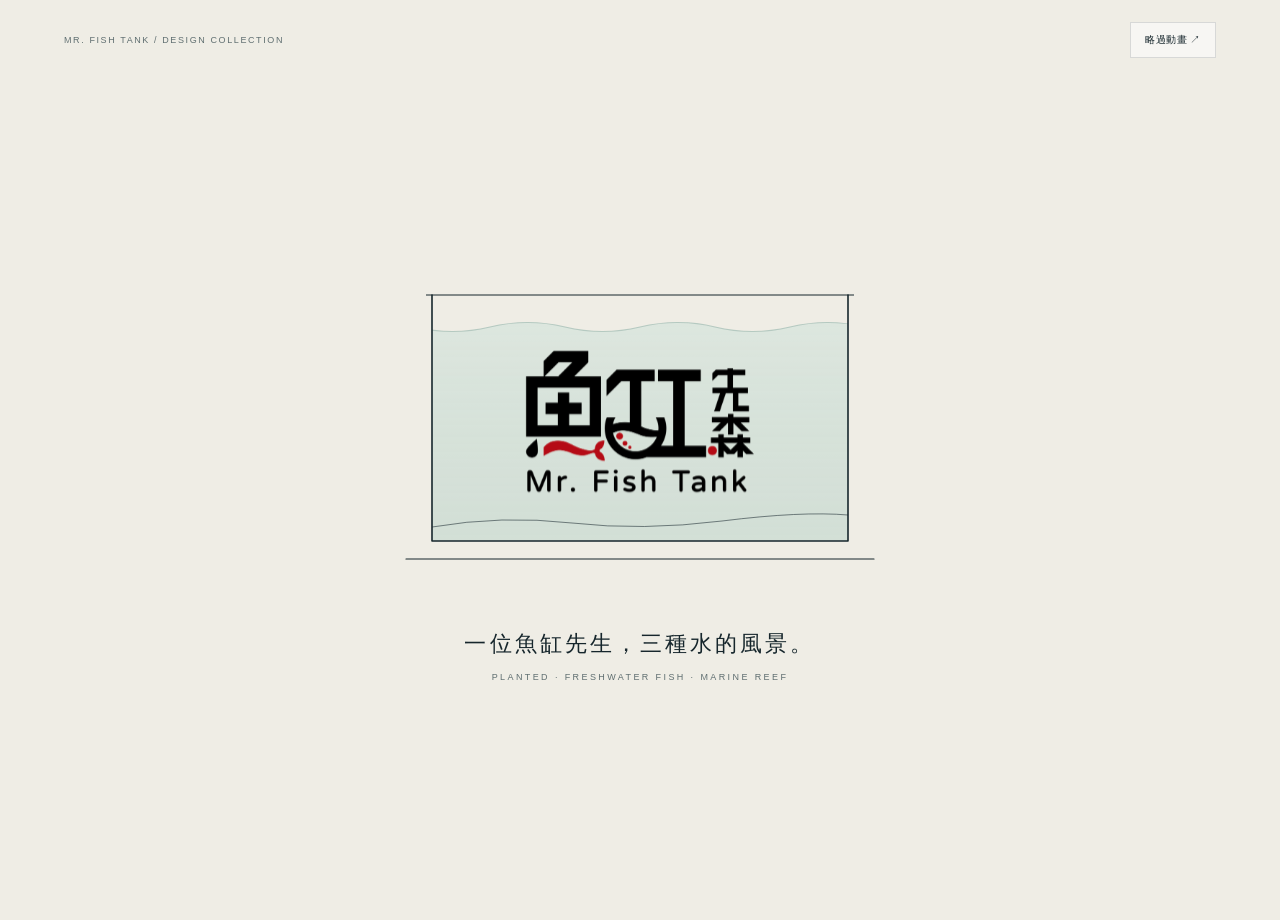
<file: index.html>
<!doctype html>
<html lang="zh-Hant">
<head>
<meta charset="utf-8">
<meta name="viewport" content="width=device-width,initial-scale=1">
<meta name="theme-color" content="#efede5">
<meta name="description" content="魚缸先生水景設計概念網站：水草缸、純魚缸、海水缸，選擇你想看的水景。">
<title>魚缸先生｜選擇你的水景</title>
<link rel="icon" href="data:image/svg+xml,%3Csvg xmlns='http://www.w3.org/2000/svg' viewBox='0 0 40 40'%3E%3Crect width='40' height='40' fill='%23fff'/%3E%3Cpath d='M9 20q9-12 19 0q-10 12-19 0l-6-7v14z' fill='none' stroke='%23bc4b42' stroke-width='2'/%3E%3C/svg%3E">
<style>
  :root {
    --paper: #efede5;
    --ink: #16262c;
    --muted: #5f6e70;
    --line: #16262c24;
    --red: #c62f37;
    --water-a: #bfdcd4;
    --water-b: #86b8ad;
    --serif: 'Noto Serif TC', 'Songti TC', 'Hiragino Mincho ProN', Georgia, serif;
    --sans: 'Noto Sans TC', 'PingFang TC', 'Hiragino Kaku Gothic ProN', sans-serif;
  }
  * { box-sizing: border-box; }
  html, body { margin: 0; }
  body { min-height: 100svh; background: var(--paper); color: var(--ink); font: 14px/1.8 var(--sans); -webkit-font-smoothing: antialiased; }
  body.is-intro { overflow: hidden; }
  a { color: inherit; text-decoration: none; }
  button { font: inherit; color: inherit; background: none; border: 0; padding: 0; cursor: pointer; }
  img, svg { display: block; }
  :focus-visible { outline: 2px solid var(--red); outline-offset: 4px; }
  .visually-hidden { position: absolute; width: 1px; height: 1px; overflow: hidden; clip: rect(0 0 0 0); white-space: nowrap; }
  .skip-link { position: fixed; left: 16px; top: -60px; z-index: 50; padding: 8px 14px; background: var(--ink); color: var(--paper); }
  .skip-link:focus { top: 12px; }

  /* ---------- 開場：一座魚缸注水、紅魚游過、logo 浮現 ---------- */
  .intro { position: fixed; inset: 0; z-index: 20; display: flex; flex-direction: column; background: var(--paper); transition: opacity .6s ease, visibility .6s; }
  .intro.done { opacity: 0; visibility: hidden; pointer-events: none; }
  .intro-top { display: flex; align-items: center; justify-content: space-between; gap: 16px; padding: 22px max(16px, 5vw); font-size: 9px; letter-spacing: 1.6px; color: var(--muted); }
  .intro-skip { padding: 8px 14px; border: 1px solid var(--line); font-size: 10px; letter-spacing: .5px; color: var(--ink); background: #ffffff8c; }
  .intro-skip:hover { border-color: var(--ink); }
  .intro-stage { flex: 1; display: flex; flex-direction: column; align-items: center; justify-content: center; padding: 0 16px 8vh; }
  .tank-wrap { position: relative; width: min(600px, 92vw, 120svh); }
  .tank { width: 100%; height: auto; overflow: visible; }
  .tank .outline, .tank .stand, .tank .sand { fill: none; stroke: var(--ink); stroke-linecap: round; stroke-linejoin: round; stroke-dasharray: 1; stroke-dashoffset: 1; }
  .tank .outline { stroke-width: 1.6; animation: draw 1.1s cubic-bezier(.45, 0, .2, 1) .15s forwards; }
  .tank .rim { stroke: var(--ink); stroke-width: 1; opacity: 0; animation: fade-in .4s ease 1.05s forwards; }
  .tank .stand { stroke-width: 1.2; animation: draw .8s ease-out .6s forwards; }
  .tank .water-rise { transform: translateY(232px); animation: water-rise 1.5s cubic-bezier(.3, .1, .2, 1) 1s forwards; }
  .tank .water-wave { animation: wave 3.2s linear infinite; }
  .tank .water-body { fill: url(#water-fill); }
  .tank .water-line { fill: none; stroke: #3f7f76; stroke-width: 1.2; opacity: .7; }
  .tank .sand { stroke-width: 1; opacity: .55; animation: draw .9s ease-out 2.1s forwards; }
  .tank .fish { opacity: 0; transform: translate(40px, 196px); animation: fish-swim 2.2s cubic-bezier(.45, .05, .35, 1) 2s forwards; }
  .tank .fish-body { animation: fish-wiggle .45s ease-in-out infinite alternate; transform-origin: 30px 22px; }
  .tank .fish path, .tank .fish circle { fill: none; stroke: var(--red); stroke-width: 1.5; stroke-linejoin: round; }
  .tank .fish circle { fill: var(--red); stroke: none; }
  .tank .bubble { fill: none; stroke: #2f6f67; stroke-width: 1; opacity: 0; animation: bubble 2.6s ease-in infinite; }
  .tank .bubble.b2 { animation-delay: 2.9s; }
  .tank .bubble.b3 { animation-delay: 3.4s; }
  .tank .bubble.b1 { animation-delay: 2.4s; }
  .tank .water-dim { opacity: 1; animation: water-dim .8s ease 3.3s forwards; }
  .intro-logo { position: absolute; left: 50%; top: 52%; width: 42%; transform: translate(-50%, -50%) scale(.96); opacity: 0; filter: blur(8px); animation: logo-in 1s cubic-bezier(.2, .7, .2, 1) 3.3s forwards; mix-blend-mode: multiply; }
  .intro-tagline { margin: 22px 0 0; text-align: center; opacity: 0; animation: rise-in .8s ease 3.8s forwards; }
  .intro-tagline strong { display: block; font: 400 clamp(17px, 2.4vw, 22px)/1.7 var(--serif); letter-spacing: .14em; }
  .intro-tagline span { display: block; margin-top: 6px; font-size: 9px; letter-spacing: 2.4px; color: var(--muted); }

  @keyframes draw { to { stroke-dashoffset: 0; } }
  @keyframes fade-in { to { opacity: 1; } }
  @keyframes water-rise { to { transform: translateY(0); } }
  @keyframes wave { from { transform: translateX(0); } to { transform: translateX(150px); } }
  @keyframes fish-swim { 0% { opacity: 0; transform: translate(40px, 210px); } 12% { opacity: 1; } 50% { transform: translate(250px, 180px); } 88% { opacity: 1; } 100% { opacity: 0; transform: translate(470px, 200px); } }
  @keyframes fish-wiggle { from { transform: rotate(-4deg); } to { transform: rotate(4deg); } }
  @keyframes bubble { 0% { opacity: 0; transform: translateY(0); } 15% { opacity: .7; } 85% { opacity: .5; } 100% { opacity: 0; transform: translateY(-190px); } }
  @keyframes water-dim { to { opacity: .45; } }
  @keyframes logo-in { to { opacity: 1; filter: none; transform: translate(-50%, -50%) scale(1); } }
  @keyframes rise-in { from { opacity: 0; transform: translateY(8px); } to { opacity: 1; transform: none; } }

  /* ---------- 缸型選擇 ---------- */
  .choose { position: relative; z-index: 25; width: min(1200px, calc(100% - 32px)); margin: 0 auto; padding: 28px 0 48px; }
  body.is-intro .choose { visibility: hidden; }
  body.is-splitting .choose { visibility: visible; }
  .choose-top { display: flex; align-items: center; justify-content: space-between; gap: 16px; padding-bottom: 22px; border-bottom: 1px solid var(--line); }
  .choose-top img { width: 112px; height: auto; mix-blend-mode: multiply; }
  .choose-top span { font-size: 9px; letter-spacing: 1.6px; color: var(--muted); text-align: right; }
  .choose-head { display: flex; align-items: end; justify-content: space-between; gap: 24px; margin: 40px 0 28px; }
  .choose-head h1 { margin: 0; font: 400 clamp(30px, 4vw, 44px)/1.4 var(--serif); letter-spacing: .1em; }
  .choose-head p { margin: 0; max-width: 430px; color: var(--muted); font-size: 13px; line-height: 2; }
  .reveal { transition: opacity .7s ease, transform .7s ease; }
  body.is-splitting .reveal { opacity: 0; transform: translateY(10px); }

  .cards { display: grid; grid-template-columns: repeat(3, 1fr); gap: 18px; }
  .card { --bg: #fff; --fg: var(--ink); --sub: var(--muted); --accent: var(--red); --frame: #16262c33; position: relative; display: flex; flex-direction: column; min-width: 0; padding: 18px 18px 20px; background: var(--bg); color: var(--fg); border: 1px solid var(--frame); border-radius: 6px; transform-origin: 0 0; transition: transform .35s cubic-bezier(.2, .7, .2, 1), box-shadow .35s; }
  .card:hover { transform: translateY(-6px); box-shadow: 0 18px 40px #16262c26; }
  .card:focus-visible { outline-offset: 6px; }
  .card.planted { --bg: #101c17; --fg: #edece0; --sub: #a4ada1; --accent: #d1dfad; --frame: #d8e5ca33; }
  .card.fish { --bg: #ffffff; --fg: #18333b; --sub: #65777b; --accent: #bc4b42; --frame: #18333b29; }
  .card.marine { --bg: #061c2a; --fg: #eef5ee; --sub: #abc3c8; --accent: #8cdad0; --frame: #bdd3d536; }
  .card > * { transition: opacity .6s ease; }
  .card.hide-content > * { opacity: 0; }
  .card-art { width: 100%; height: auto; aspect-ratio: 16 / 10; color: var(--accent); }
  .card-art .frame { fill: none; stroke: var(--fg); stroke-opacity: .28; stroke-width: 1; }
  .card-art .waterline { fill: none; stroke: var(--accent); stroke-opacity: .6; stroke-width: 1; }
  .card-art .ln { fill: none; stroke: currentColor; stroke-width: 1.3; stroke-linecap: round; stroke-linejoin: round; }
  .card-art .soft { stroke: var(--fg); stroke-opacity: .45; }
  .card-art .coral { stroke: #ff9a7b; }
  .card-art .dot { fill: currentColor; stroke: none; }
  .card-art .sway { transform-box: fill-box; transform-origin: 50% 100%; transition: transform .8s ease; }
  .card-art .swim { transition: transform 1.2s cubic-bezier(.3, .1, .2, 1); }
  .card-art .rise { opacity: .5; transition: transform 1.4s ease, opacity 1.4s ease; }
  .card:hover .sway-a, .card:focus-visible .sway-a { transform: rotate(-4deg); }
  .card:hover .sway-b, .card:focus-visible .sway-b { transform: rotate(3deg); }
  .card:hover .swim, .card:focus-visible .swim { transform: translateX(26px); }
  .card:hover .swim-back, .card:focus-visible .swim-back { transform: translateX(-18px); }
  .card:hover .rise, .card:focus-visible .rise { transform: translateY(-46px); opacity: 0; }
  .card-no { margin-top: 16px; font-size: 9px; letter-spacing: 1.8px; color: var(--accent); }
  .card h2 { margin: 6px 0 10px; font: 400 32px/1.4 var(--serif); letter-spacing: .14em; }
  .card p { margin: 0; color: var(--sub); font-size: 13px; line-height: 2; }
  .tags { display: flex; flex-wrap: wrap; gap: 6px; margin: 16px 0 0; padding: 0; list-style: none; }
  .tags li { padding: 3px 9px; border: 1px solid var(--frame); border-radius: 20px; font-size: 10px; color: var(--sub); }
  .card-note { margin-top: 10px; font-size: 10px; color: var(--sub); }
  .card-cta { display: flex; align-items: center; justify-content: space-between; margin-top: auto; padding-top: 16px; border-top: 1px solid var(--frame); font-size: 12px; letter-spacing: .06em; }
  .card-body { flex: 1; display: flex; flex-direction: column; padding-bottom: 18px; }
  .card-cta span { font-size: 18px; color: var(--accent); transition: transform .3s; }
  .card:hover .card-cta span { transform: translateX(4px); }

  .choose-foot { display: flex; align-items: center; justify-content: space-between; flex-wrap: wrap; gap: 12px 24px; margin-top: 32px; padding-top: 18px; border-top: 1px solid var(--line); font-size: 10px; color: var(--muted); letter-spacing: .4px; }
  .replay { font-size: 11px; color: var(--ink); border-bottom: 1px solid var(--line); padding: 4px 0; }
  .replay:hover { border-color: var(--ink); }

  @media (max-width: 860px) {
    .cards { grid-template-columns: 1fr; gap: 14px; }
    .card { display: grid; grid-template-columns: minmax(0, 42%) 1fr; column-gap: 16px; }
    .card-art { align-self: start; }
    .card-no { margin-top: 0; }
    .card h2 { font-size: 26px; margin-top: 2px; }
    .card-body { padding-bottom: 14px; }
    .card-cta { grid-column: 1 / -1; }
    .choose-head { flex-direction: column; align-items: start; gap: 10px; margin: 28px 0 22px; }
  }
  @media (max-width: 520px) {
    .card { display: flex; }
    .card-art { aspect-ratio: 16 / 8; }
    .card-no { margin-top: 12px; }
    .choose-top img { width: 92px; }
    .intro-logo { width: 48%; }
  }
  @media (prefers-reduced-motion: reduce) {
    *, *::before, *::after { animation: none !important; transition: none !important; }
  }
</style>
</head>
<body class="is-intro">
<a class="skip-link" href="#choose">跳至缸型選擇</a>

<div class="intro" id="intro">
  <div class="intro-top"><span>MR. FISH TANK / DESIGN COLLECTION</span><button type="button" class="intro-skip" id="intro-skip">略過動畫 ↗</button></div>
  <div class="intro-stage">
    <div class="tank-wrap" id="tank-wrap">
      <svg class="tank" id="tank" viewBox="0 0 600 380" aria-hidden="true">
        <defs>
          <clipPath id="tank-inner"><rect x="92" y="72" width="416" height="246"/></clipPath>
          <linearGradient id="water-fill" x1="0" y1="0" x2="0" y2="1"><stop offset="0" stop-color="#bfdcd4" stop-opacity=".85"/><stop offset="1" stop-color="#86b8ad" stop-opacity=".6"/></linearGradient>
        </defs>
        <g clip-path="url(#tank-inner)">
          <g class="water-dim">
            <g class="water-rise"><g class="water-wave">
              <path class="water-body" d="M-150 104q37.5-9 75 0t75 0t75 0t75 0t75 0t75 0t75 0t75 0t75 0t75 0t75 0t75 0V340H-150Z"/>
              <path class="water-line" d="M-150 104q37.5-9 75 0t75 0t75 0t75 0t75 0t75 0t75 0t75 0t75 0t75 0t75 0t75 0"/>
            </g></g>
          </g>
          <path class="sand" pathLength="1" d="M92 304q70-12 140-4t150-2t126-6"/>
          <circle class="bubble b1" cx="430" cy="296" r="3"/>
          <circle class="bubble b2" cx="446" cy="300" r="2"/>
          <circle class="bubble b3" cx="420" cy="298" r="4"/>
          <g class="fish"><g class="fish-body"><g transform="scale(1.5)"><path d="M0 15q19-16 40 0q-21 16-40 0l-12-10v20z"/><circle cx="31" cy="13" r="1.3"/></g></g></g>
        </g>
        <path class="outline" pathLength="1" d="M92 72V318H508V72"/>
        <path class="rim" d="M86 72H514"/>
        <path class="stand" pathLength="1" d="M66 336H534"/>
      </svg>
      <img class="intro-logo" src="aqua-design/assets/mr-fish-tank-logo-ink.png" alt="">
    </div>
    <p class="intro-tagline"><strong>一位魚缸先生，三種水的風景。</strong><span>PLANTED · FRESHWATER FISH · MARINE REEF</span></p>
  </div>
</div>

<main class="choose" id="choose">
  <header class="choose-top reveal">
    <img src="aqua-design/assets/mr-fish-tank-logo-ink.png" alt="魚缸先生 Mr. Fish Tank">
    <span>DESIGN COLLECTION<br>3 EDITIONS</span>
  </header>
  <div class="choose-head reveal">
    <h1>選擇你的水景</h1>
    <p>魚缸先生有三種缸型的設計概念網站。點選一張卡片進入；進到網站後，也能從頁面最上方的切換列隨時改看其他缸型。</p>
  </div>

  <div class="cards">
    <a class="card planted" href="aqua-design/">
      <svg class="card-art" viewBox="0 0 320 200" aria-hidden="true">
        <rect class="frame" x="20" y="22" width="280" height="160" rx="3"/>
        <path class="waterline" d="M20 42q17.5-5 35 0t35 0t35 0t35 0t35 0t35 0t35 0t35 0"/>
        <path class="ln soft" d="M20 168q60-14 120-6t160-4"/>
        <path class="ln soft" d="M150 166l12-26l22-6l14 18l4 14z"/>
        <g class="sway sway-a"><path class="ln" d="M70 166C66 132 78 110 72 72"/><path class="ln" d="M72 132q-16-4-22-18q16 0 22 18zM74 108q14-6 18-20q-14 2-18 20zM72 88q-12-6-14-18q12 2 14 18z"/></g>
        <g class="sway sway-b"><path class="ln" d="M96 166C98 142 90 128 96 102"/><path class="ln" d="M96 138q12-4 16-16q-12 2-16 16zM95 118q-12-4-15-15q12 1 15 15z"/></g>
        <g class="sway sway-a"><path class="ln" d="M244 164C242 142 250 130 246 106"/><path class="ln" d="M246 140q-14-2-20-14q14 0 20 14zM247 122q12-6 15-17q-12 2-15 17z"/></g>
        <g class="sway sway-b"><path class="ln" d="M268 164C270 150 264 140 268 126"/><path class="ln" d="M268 150q10-4 13-13q-10 1-13 13z"/></g>
        <path class="ln soft" d="M118 166v-6M126 166v-8M134 166v-5M206 166v-7M214 166v-5M222 166v-8"/>
        <g class="swim"><g transform="translate(176 84) scale(.55)"><path class="ln" d="M0 15q19-16 40 0q-21 16-40 0l-12-10v20z"/><circle class="dot" cx="31" cy="13" r="1.6"/></g></g>
      </svg>
      <div class="card-body">
        <span class="card-no">01 / PLANTED AQUASCAPE</span>
        <h2>水草缸</h2>
        <p>水草、石材與沉木構成的自然風景，像把一座森林放進客廳。</p>
        <ul class="tags"><li>水草造景</li><li>生態缸</li><li>綠牆</li></ul>
      </div>
      <span class="card-cta">進入水草缸<span aria-hidden="true">→</span></span>
    </a>

    <a class="card fish" href="aqua-design-jp/">
      <svg class="card-art" viewBox="0 0 320 200" aria-hidden="true">
        <rect class="frame" x="20" y="22" width="280" height="160" rx="3"/>
        <path class="waterline" d="M20 42q17.5-5 35 0t35 0t35 0t35 0t35 0t35 0t35 0t35 0"/>
        <ellipse class="ln soft" cx="214" cy="62" rx="22" ry="5"/>
        <ellipse class="ln soft" cx="214" cy="62" rx="40" ry="9" stroke-opacity=".25"/>
        <g class="swim"><g transform="translate(88 104) scale(1.7)"><path class="ln" d="M0 15q19-16 40 0q-21 16-40 0l-12-10v20z"/><path class="ln" d="M17 8q5-6 11 0M17 22q4 5 9 1"/><circle class="dot" cx="31" cy="13" r="1.1"/></g></g>
        <g class="swim-back swim"><g transform="translate(206 88) scale(.9)"><path class="ln" d="M0 15q19-16 40 0q-21 16-40 0l-12-10v20z"/><circle class="dot" cx="31" cy="13" r="1.4"/></g></g>
        <path class="ln soft" d="M20 170H300"/>
        <path class="ln soft" d="M236 170q4-12 16-12t14 12"/>
      </svg>
      <div class="card-body">
        <span class="card-no">02 / FRESHWATER FISH</span>
        <h2>純魚缸</h2>
        <p>以觀賞魚為主角，乾淨的線條與留白，適合辦公室、店面與日式空間。</p>
        <ul class="tags"><li>觀賞魚</li><li>錦鯉</li><li>極簡造景</li></ul>
        <span class="card-note">介面預設日文，可切換繁體中文。</span>
      </div>
      <span class="card-cta">進入純魚缸<span aria-hidden="true">→</span></span>
    </a>

    <a class="card marine" href="aqua-design-ocean/">
      <svg class="card-art" viewBox="0 0 320 200" aria-hidden="true">
        <rect class="frame" x="20" y="22" width="280" height="160" rx="3"/>
        <path class="waterline" d="M20 42q17.5-5 35 0t35 0t35 0t35 0t35 0t35 0t35 0t35 0"/>
        <path class="ln soft" d="M20 170q50-8 100-4t100 2t80-4"/>
        <g class="sway sway-b"><path class="ln coral" d="M88 168V108M88 140l-22-16M66 124V102M88 152l24-18M112 134V110M88 124l14-14M102 110V90M66 112l-12-10M54 102V88"/></g>
        <g class="sway sway-a"><path class="ln coral" d="M236 168c-4-20 4-36 0-58M236 142c10-8 16-18 16-32M236 152c-12-8-18-18-20-32M236 126c-8-6-11-14-11-24"/></g>
        <path class="ln soft" d="M150 168c2-10 10-16 22-16s18 8 20 16"/>
        <g class="swim"><g transform="translate(150 78) scale(.6)"><path class="ln" d="M0 15q19-16 40 0q-21 16-40 0l-12-10v20z"/><circle class="dot" cx="31" cy="13" r="1.6"/></g></g>
        <circle class="ln rise" cx="200" cy="128" r="3"/>
        <circle class="ln rise" cx="210" cy="116" r="2"/>
        <circle class="ln rise" cx="194" cy="104" r="4"/>
      </svg>
      <div class="card-body">
        <span class="card-no">03 / MARINE REEF</span>
        <h2>海水缸</h2>
        <p>珊瑚、礁岩與海水魚，把一片海帶進生活；可切換深藍模式，滑鼠移動會帶起水波與氣泡。</p>
        <ul class="tags"><li>珊瑚礁景</li><li>白沙潟湖</li><li>深藍模式</li></ul>
      </div>
      <span class="card-cta">進入海水缸<span aria-hidden="true">→</span></span>
    </a>
  </div>

  <footer class="choose-foot reveal">
    <span>© 2026 MR. FISH TANK · DESIGN CONCEPT BY 白澤 STUDIO　網站影像為 AI 概念示意。</span>
    <button type="button" class="replay" id="replay">重播開場動畫 ↻</button>
  </footer>
</main>

<script>
(() => {
  'use strict';
  const body = document.body;
  const intro = document.getElementById('intro');
  const cards = [...document.querySelectorAll('.card')];
  const reduced = matchMedia('(prefers-reduced-motion: reduce)').matches;
  const SPLIT_AT = 4700;
  let timer = 0, finished = false;

  function finish() {
    if (finished) return;
    finished = true;
    clearTimeout(timer);
    body.classList.remove('is-intro', 'is-splitting');
    cards.forEach(card => card.classList.remove('hide-content'));
    intro.classList.add('done');
  }

  // 魚缸一分為三：每張卡片從魚缸內部的左、中、右三分之一，展開到自己的位置
  function split() {
    if (finished) return;
    const svg = document.getElementById('tank').getBoundingClientRect();
    const sx = svg.width / 600, sy = svg.height / 380;
    const tank = { x: svg.left + 92 * sx, y: svg.top + 72 * sy, w: 416 * sx, h: 246 * sy };
    body.classList.add('is-splitting');
    body.classList.remove('is-intro');
    cards.forEach(card => card.classList.add('hide-content'));
    const motions = cards.map((card, i) => {
      const r = card.getBoundingClientRect();
      const from = { x: tank.x + tank.w / 3 * i, y: tank.y, w: tank.w / 3, h: tank.h };
      return card.animate([
        { transform: `translate(${from.x - r.left}px, ${from.y - r.top}px) scale(${from.w / r.width}, ${from.h / r.height})`, borderRadius: '0px' },
        { transform: 'none', borderRadius: '6px' }
      ], { duration: 950, delay: i * 90, easing: 'cubic-bezier(.7, 0, .2, 1)', fill: 'backwards' });
    });
    intro.classList.add('done');
    Promise.all(motions.map(m => m.finished)).catch(() => {}).then(() => {
      cards.forEach((card, i) => setTimeout(() => card.classList.remove('hide-content'), i * 80));
      body.classList.remove('is-splitting');
      finished = true;
    });
  }

  document.getElementById('intro-skip').addEventListener('click', () => {
    cards.forEach(card => card.getAnimations().forEach(a => a.cancel()));
    finish();
  });
  document.getElementById('replay').addEventListener('click', () => location.reload());
  addEventListener('keydown', event => { if (event.key === 'Escape' && !finished) document.getElementById('intro-skip').click(); });

  if (reduced) finish();
  else timer = setTimeout(split, SPLIT_AT);
})();
</script>
</body>
</html>
</file>
